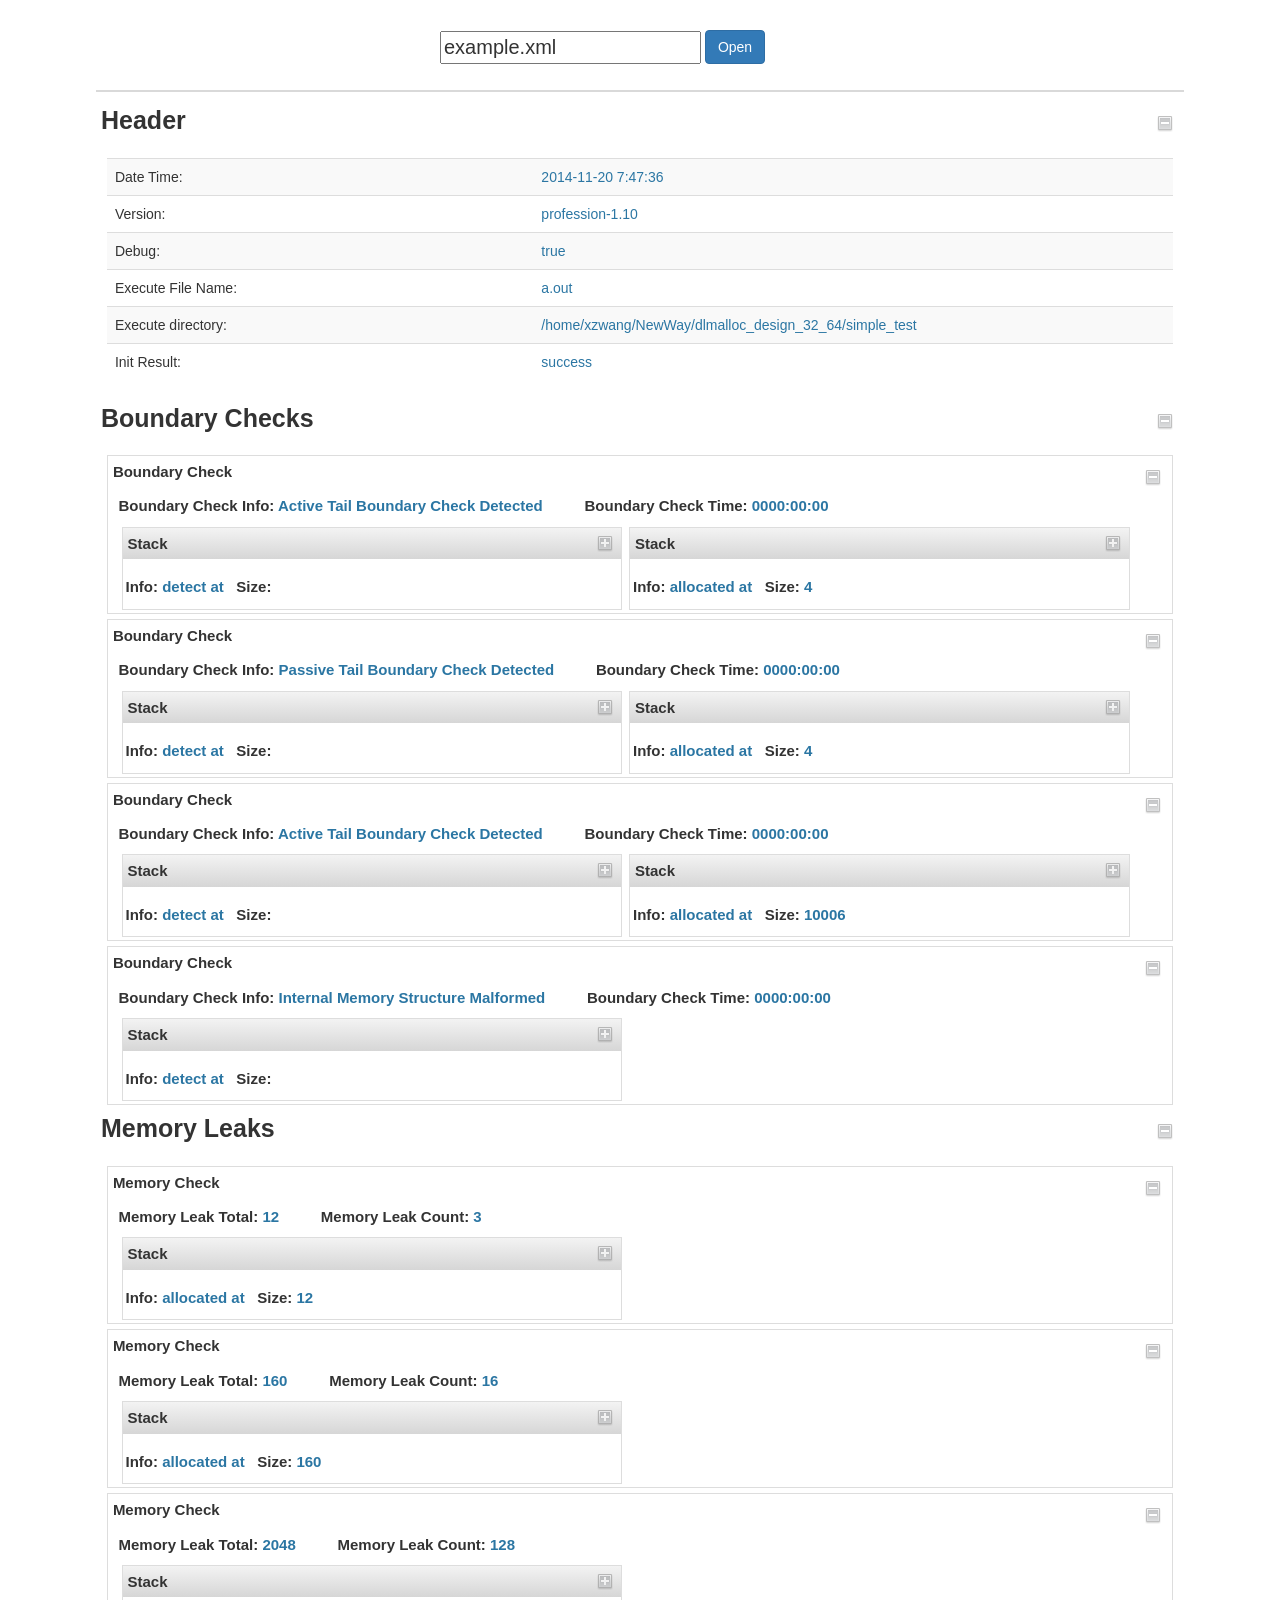
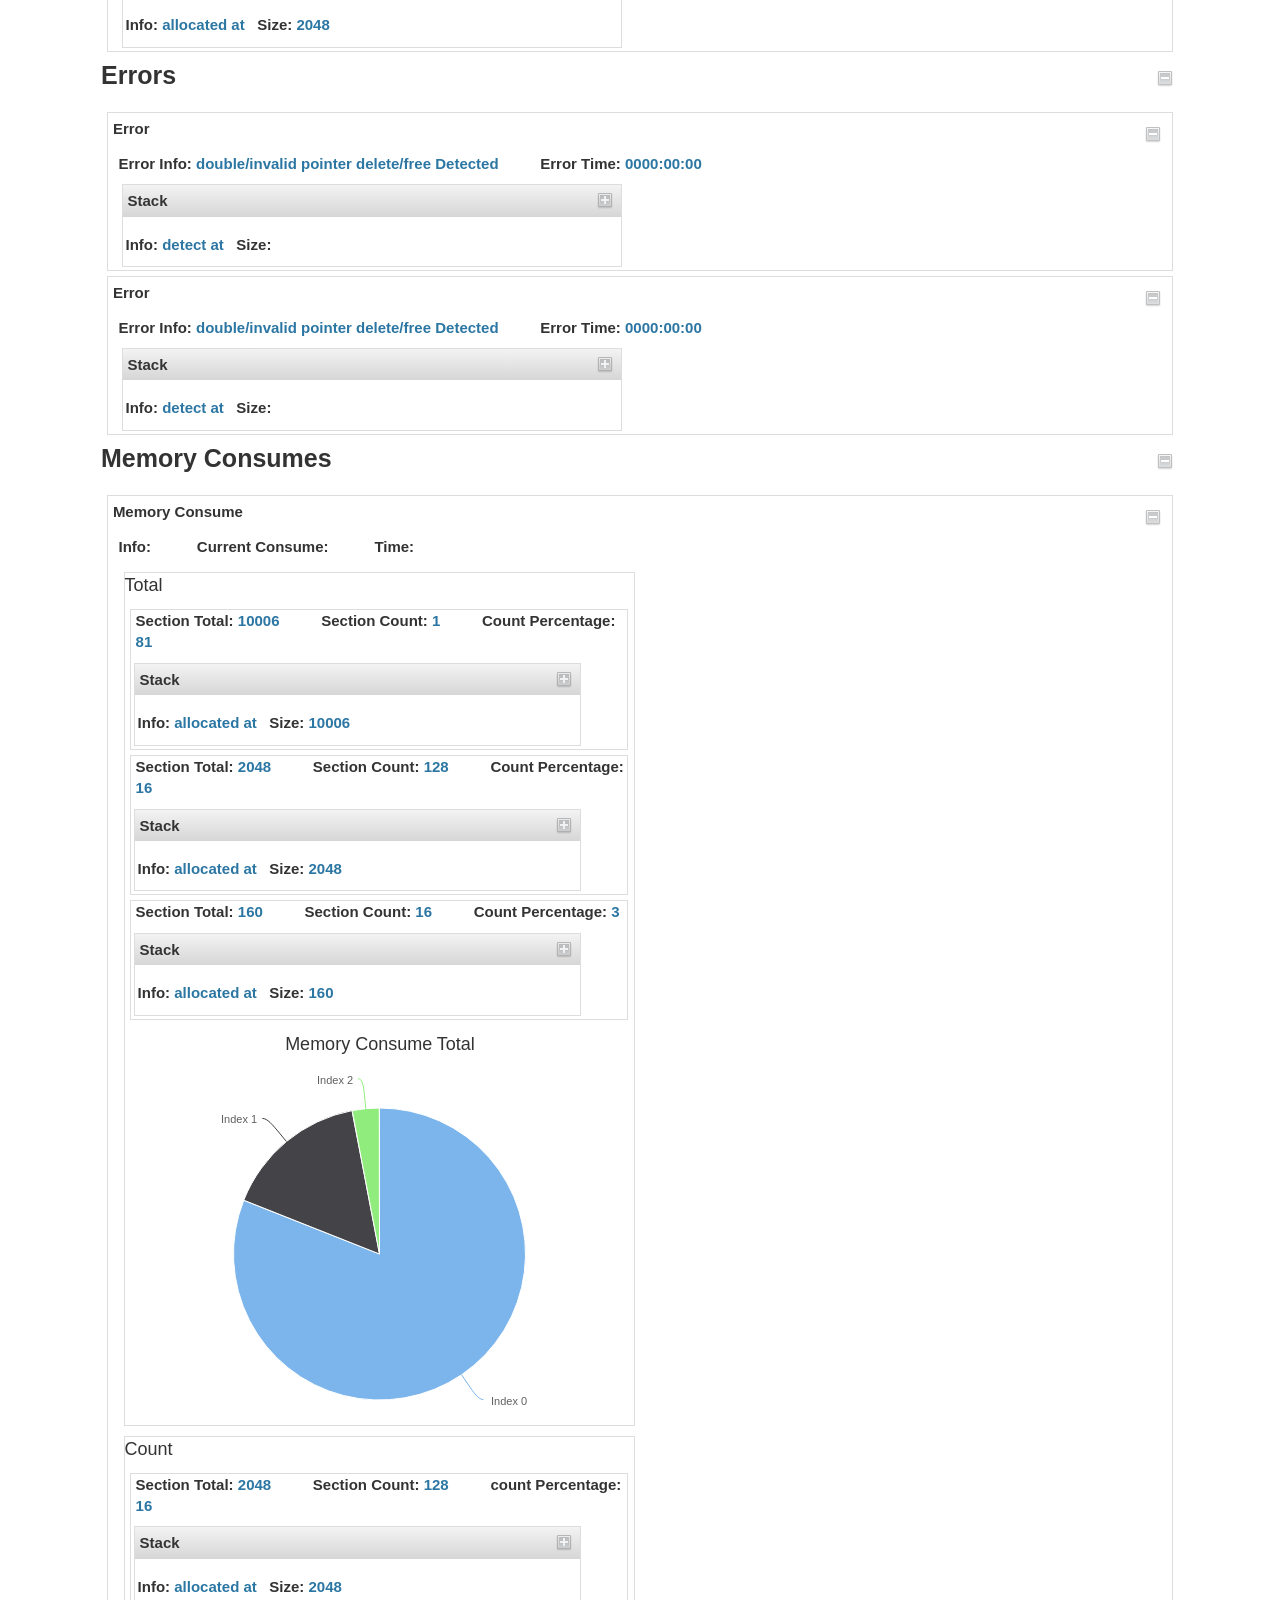
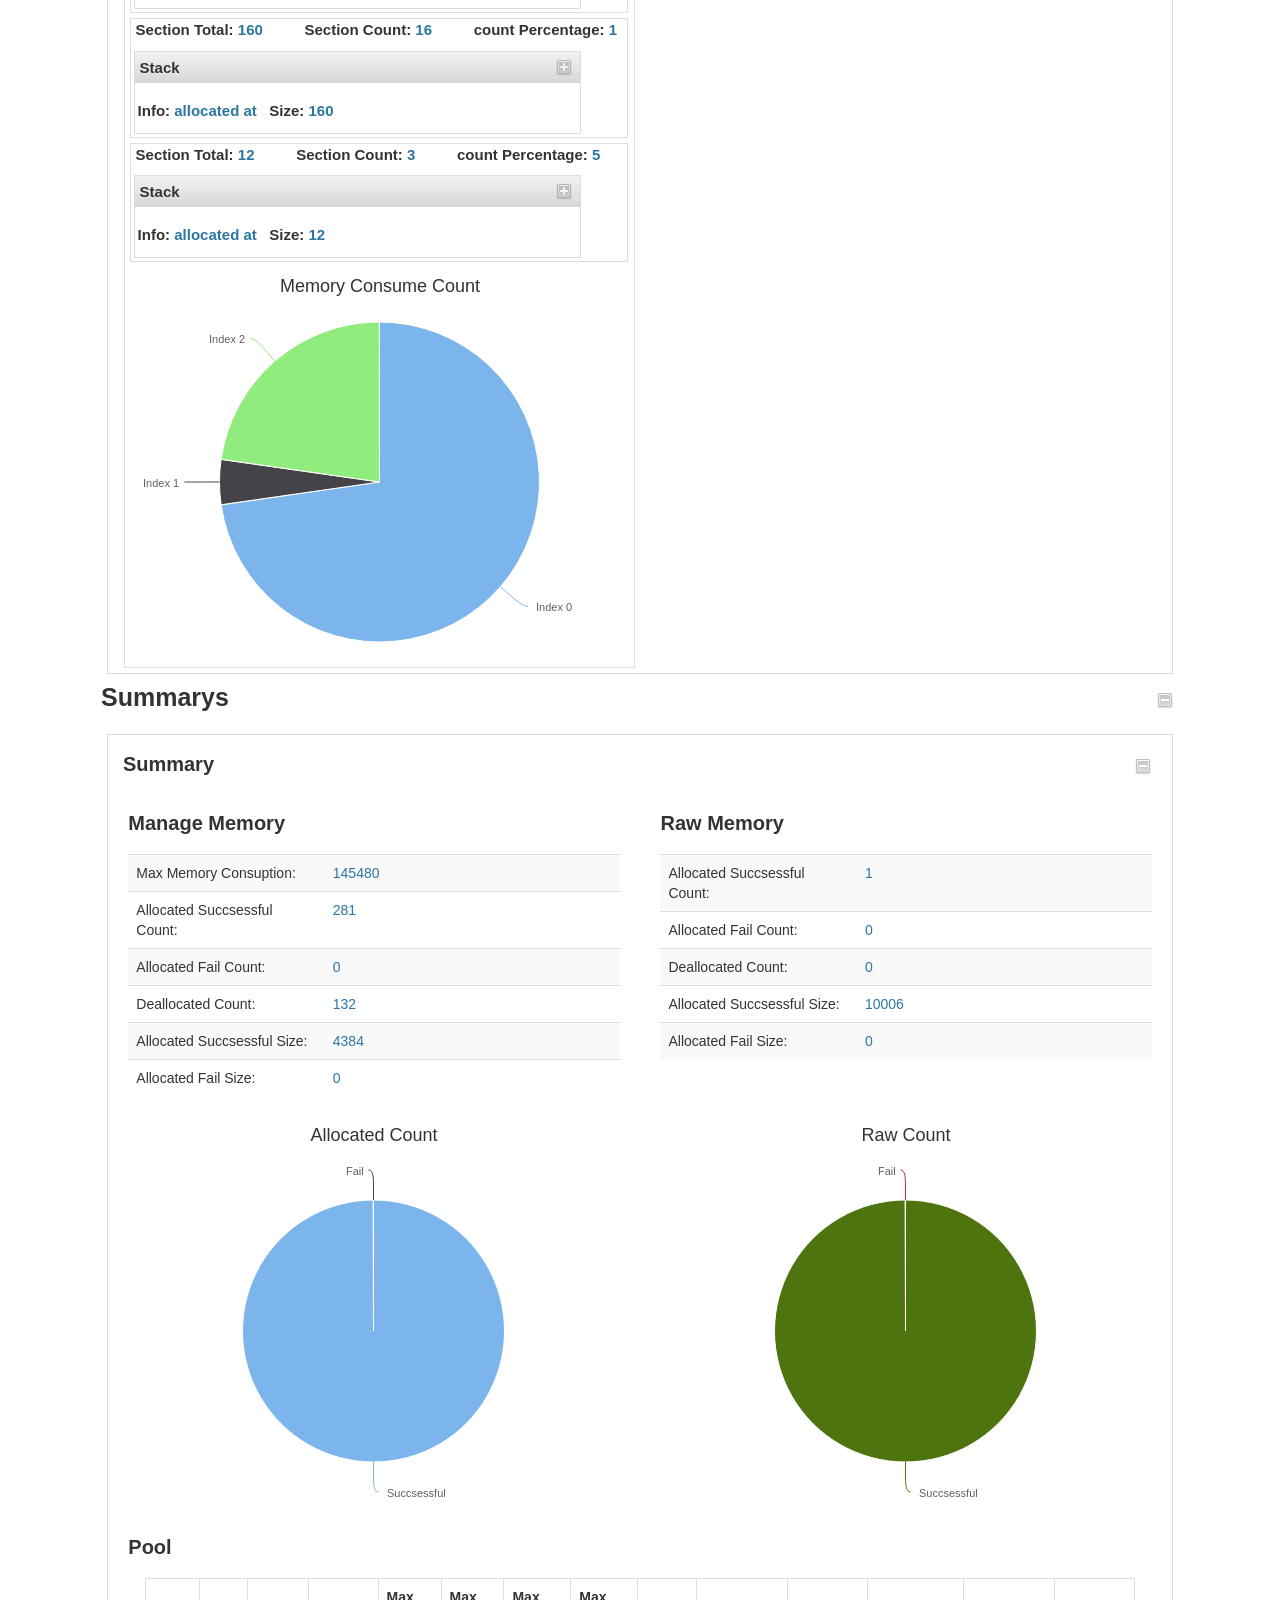
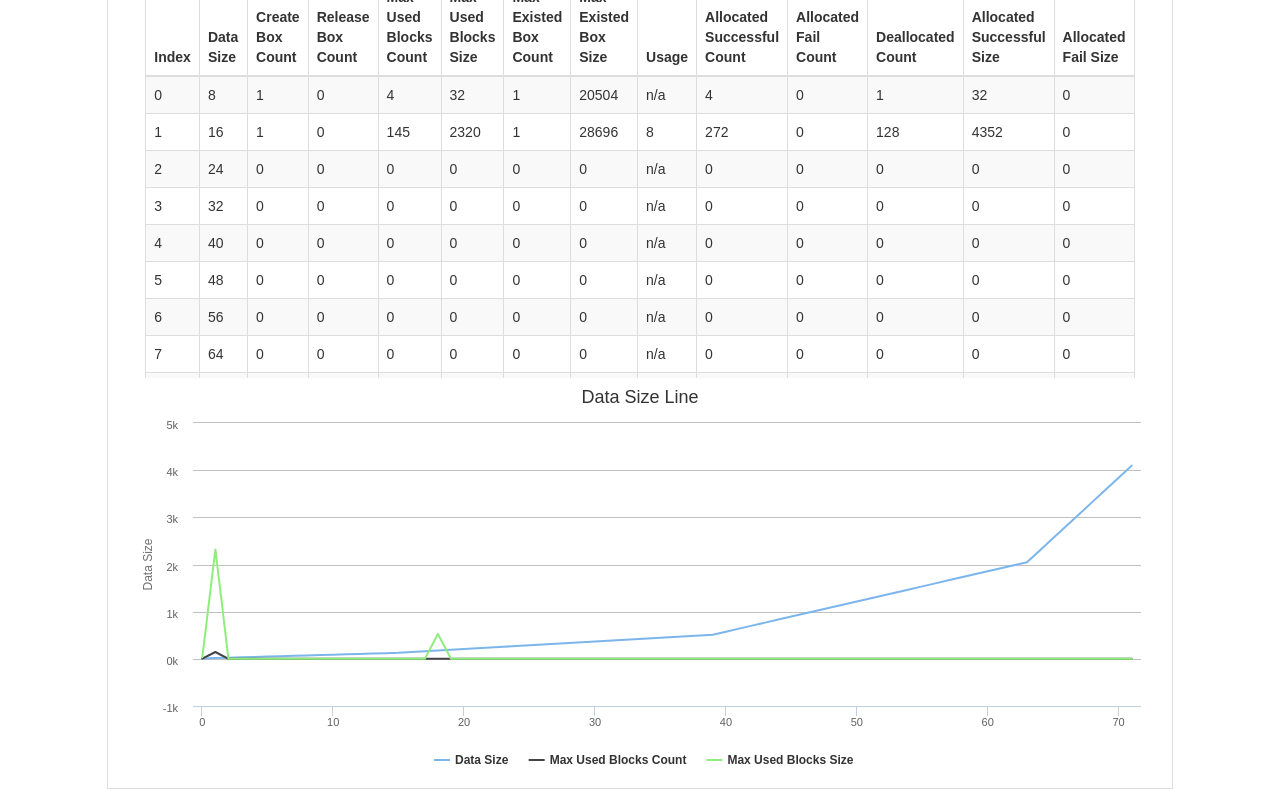
<file: memory_manager/index.html>
<!DOCTYPE html>
<html>
<head>
<meta http-equiv="Content-Type" content="text/html; charset=utf-8" />
<link type="text/css" rel="stylesheet" href="css/bootstrap.css" />
<link type="text/css" rel="stylesheet" href="css/main.css" />
<script type="text/javascript" src="js/jquery-1.11.1.js"></script>
<script type="text/javascript" src="js/highcharts.src.js"></script>
<script type="text/javascript" src="js/can.jquery.js"></script>
<script type="text/javascript" src="js/bootstrap.min.js"></script>
<script type="text/javascript" src="js/can.ejs.js"></script>
<script type="text/javascript" src="js/can.fixture.js"></script>
<script type="text/javascript" src="js/xml2json.js"></script>
<script type="text/javascript" src="js/main.js"></script>
</head>
<body>
	<div class="file">
		<input type="text" class="file-name" value="example.xml" />
		<a href="javascript:void(0);" class="btn open-file btn-primary">Open</a>
	</div>
	<div class="separator"></div>
	<div class="main"></div>
</body>
</html>
</file>
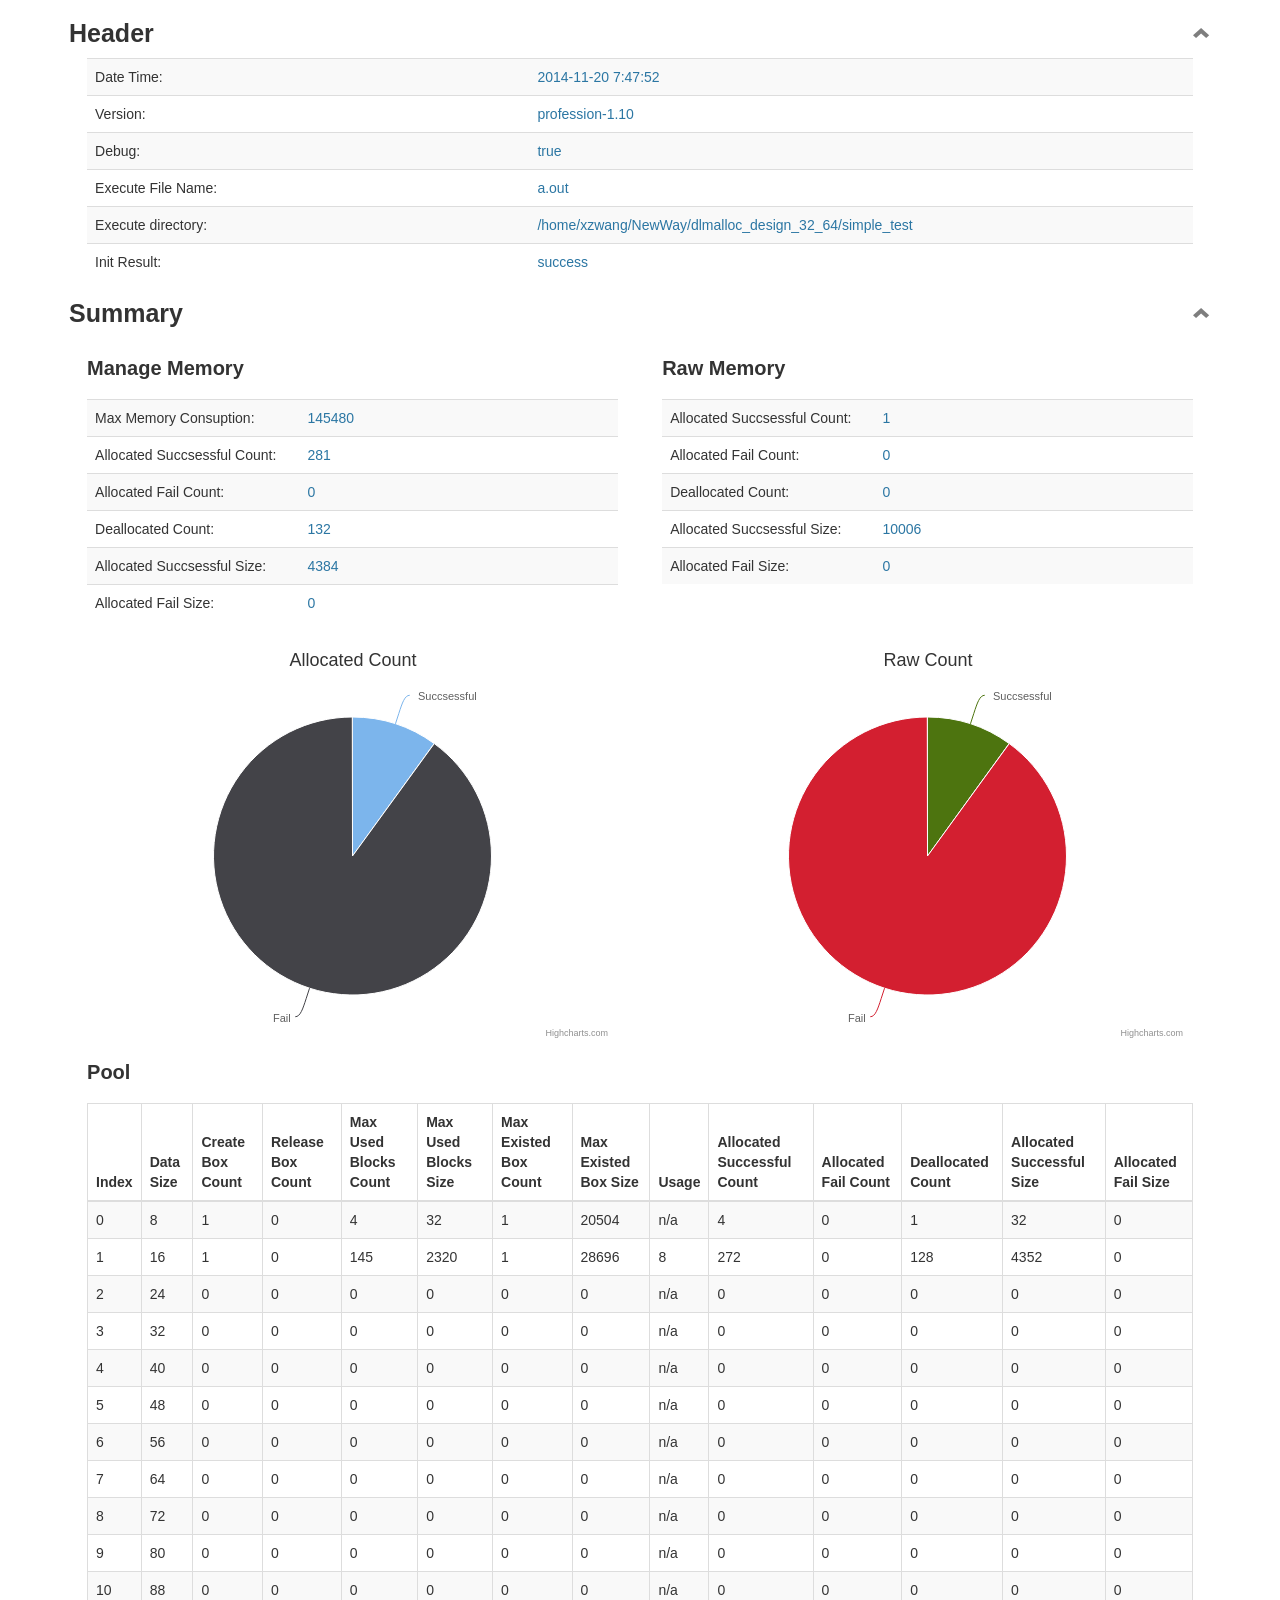
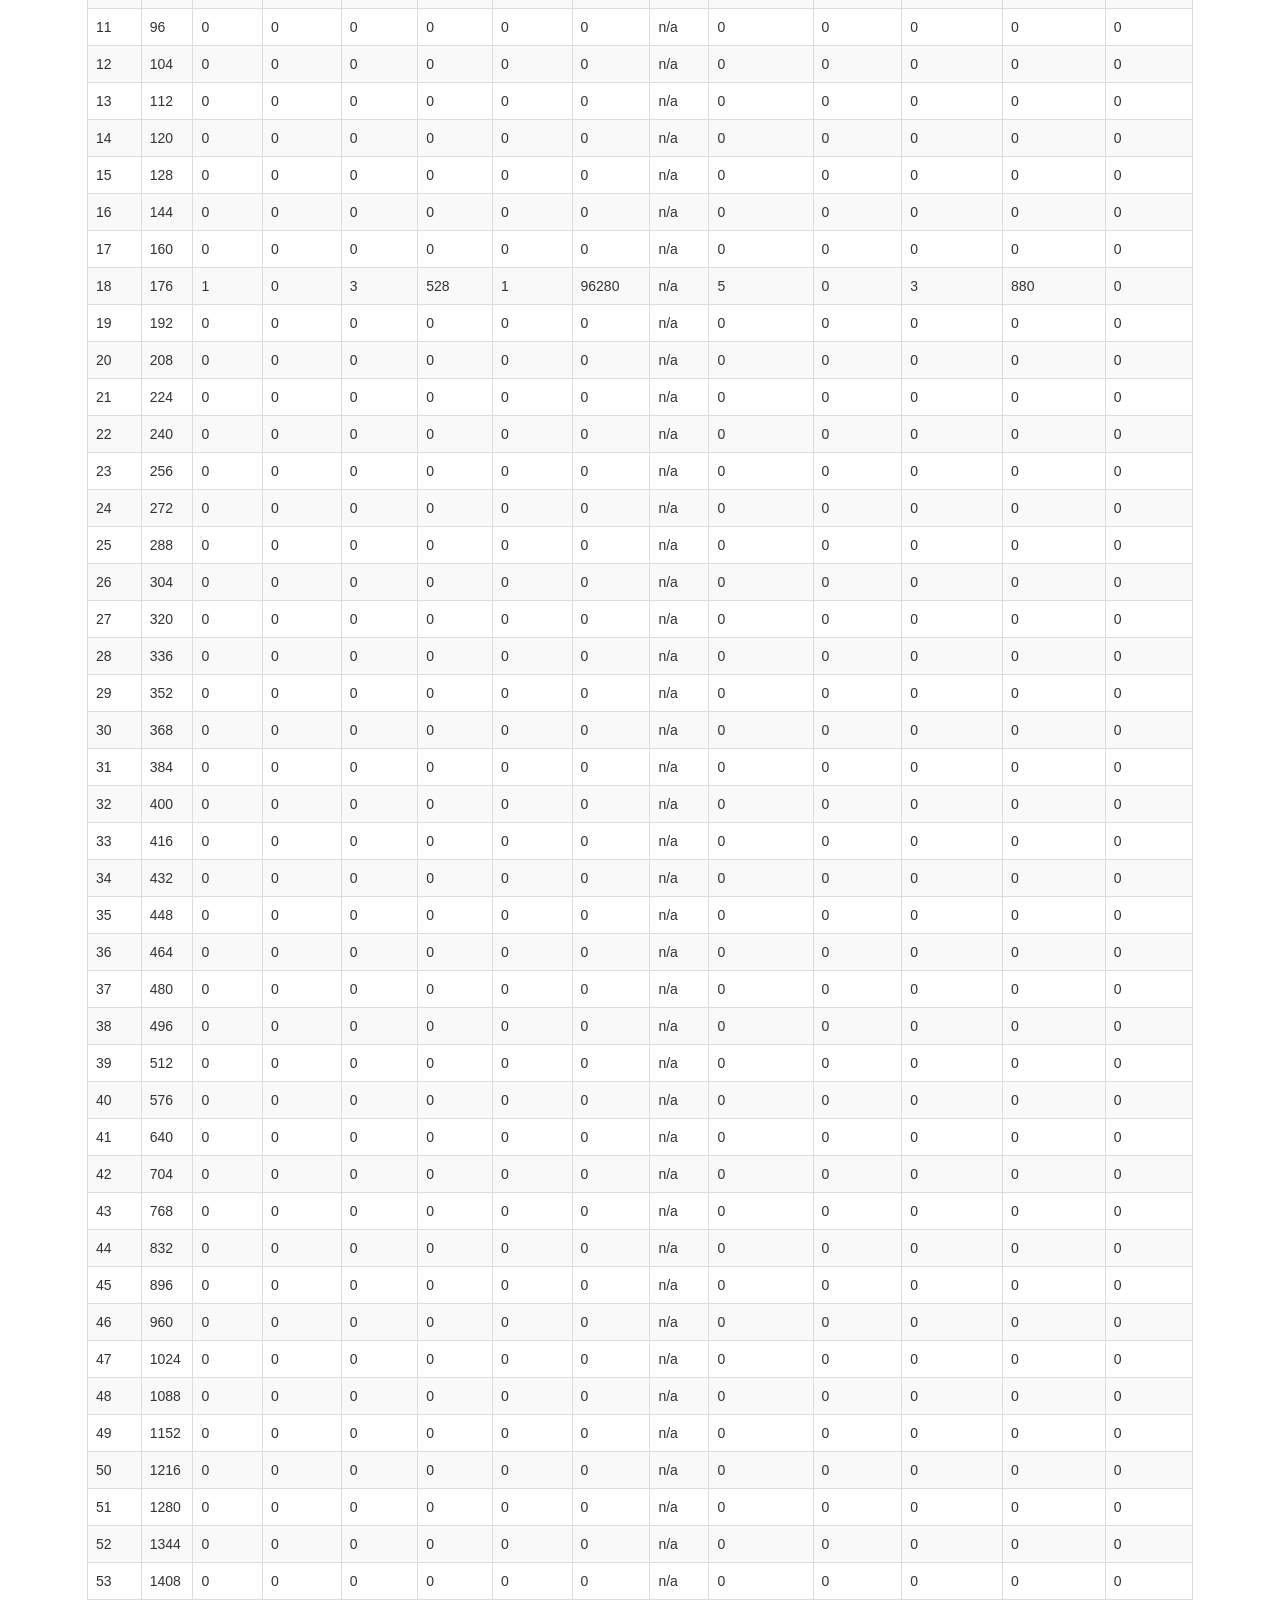
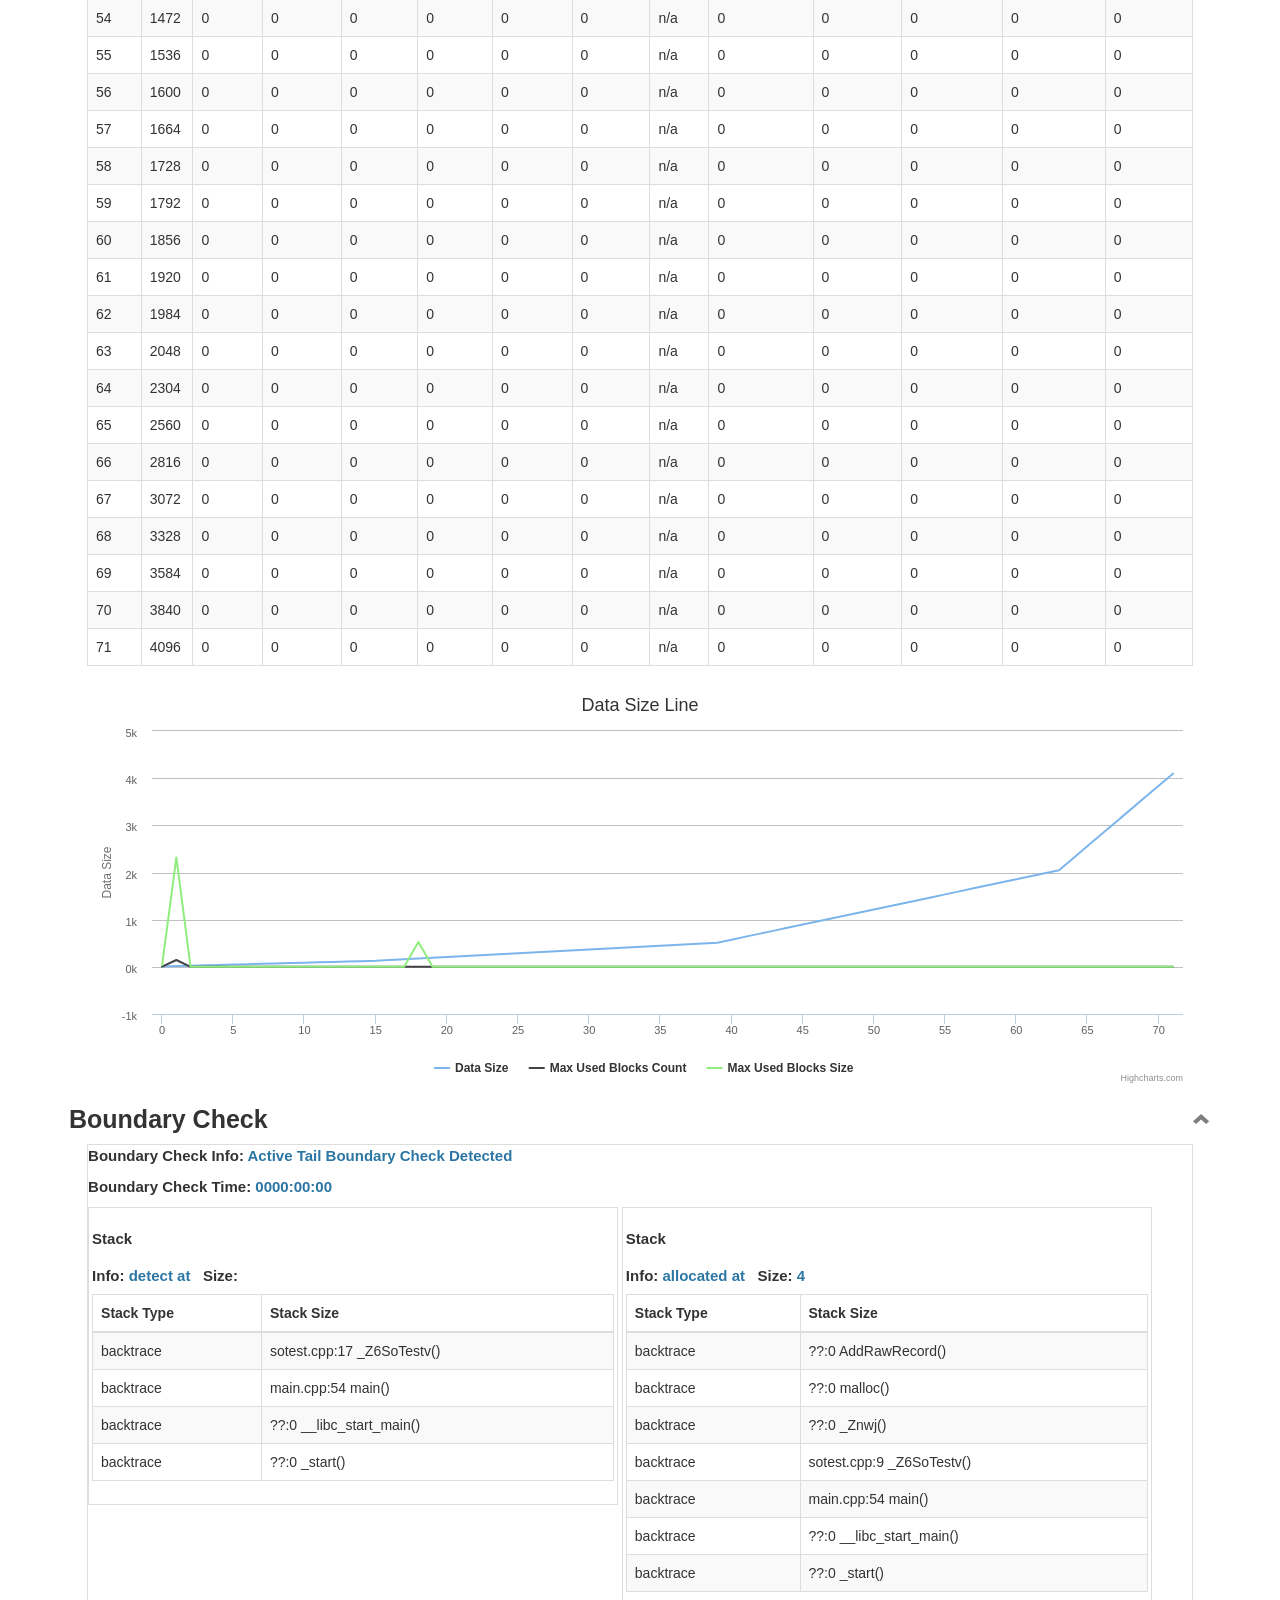
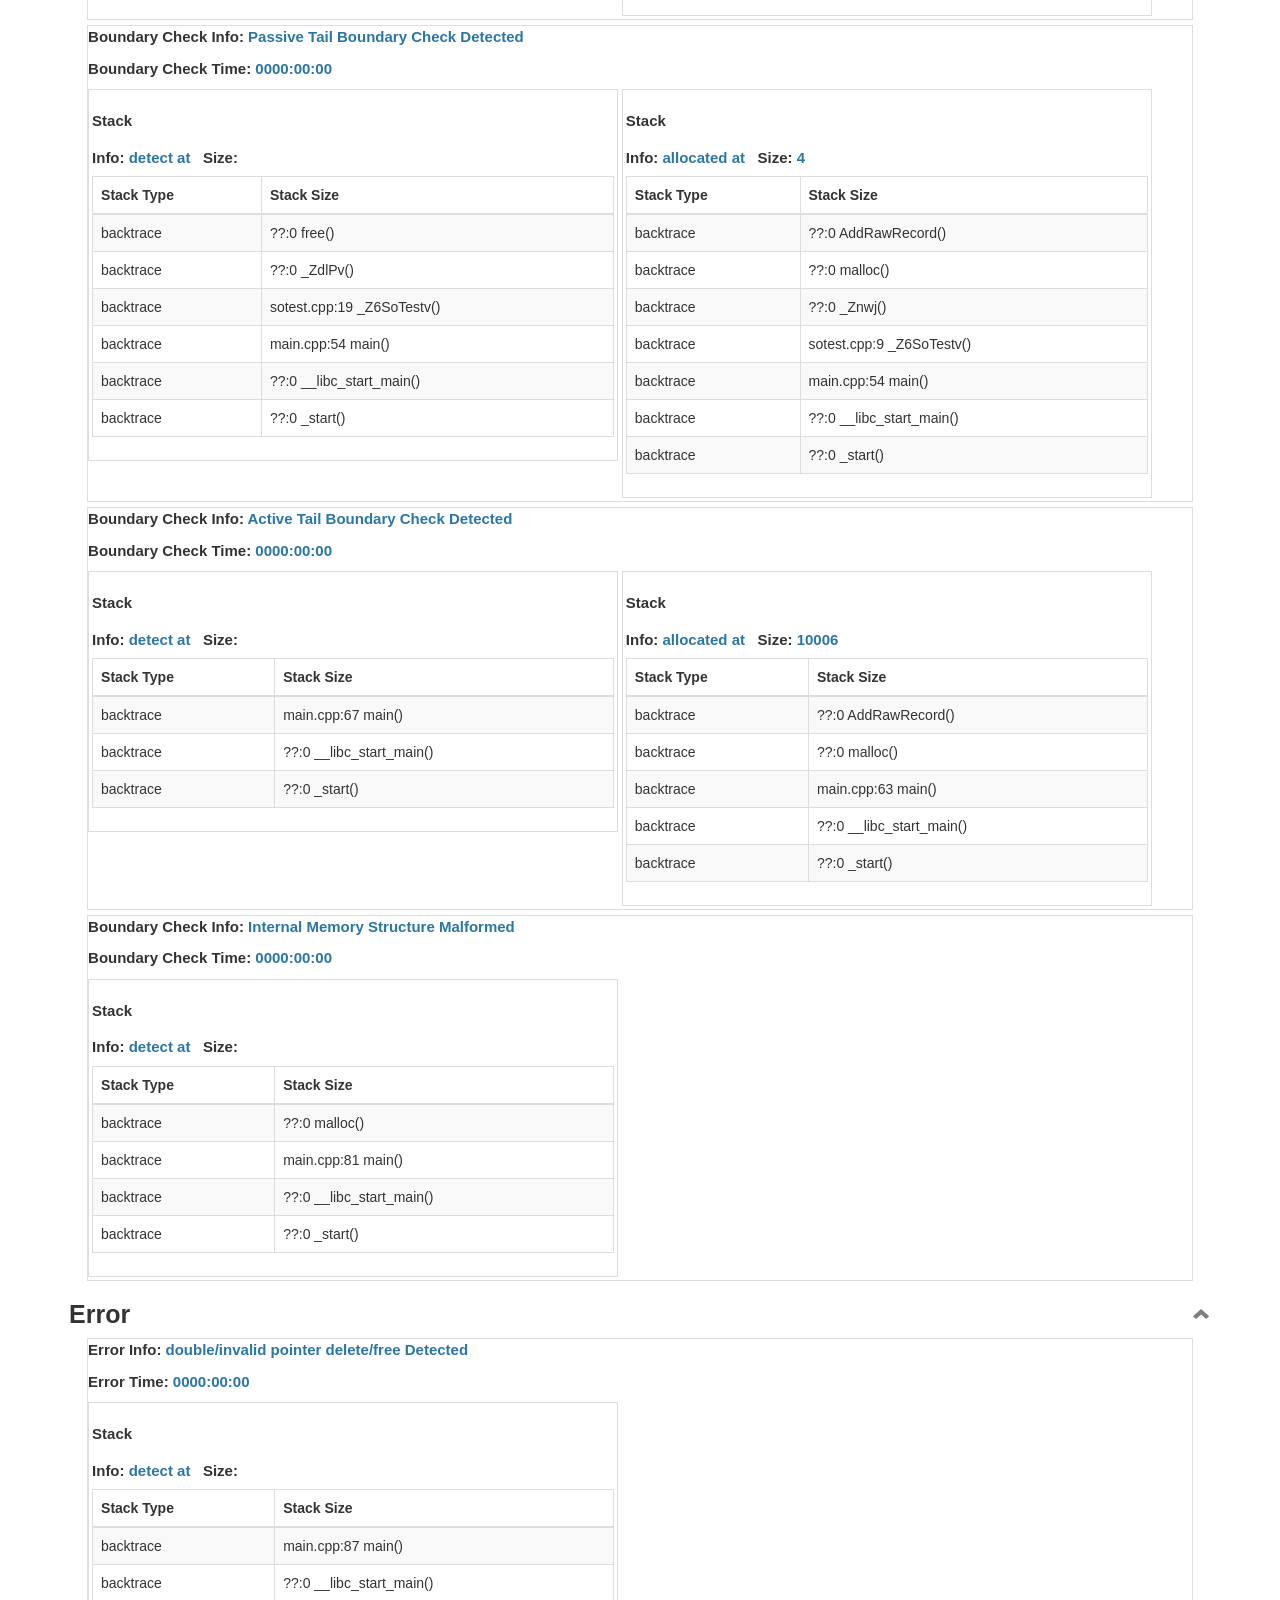
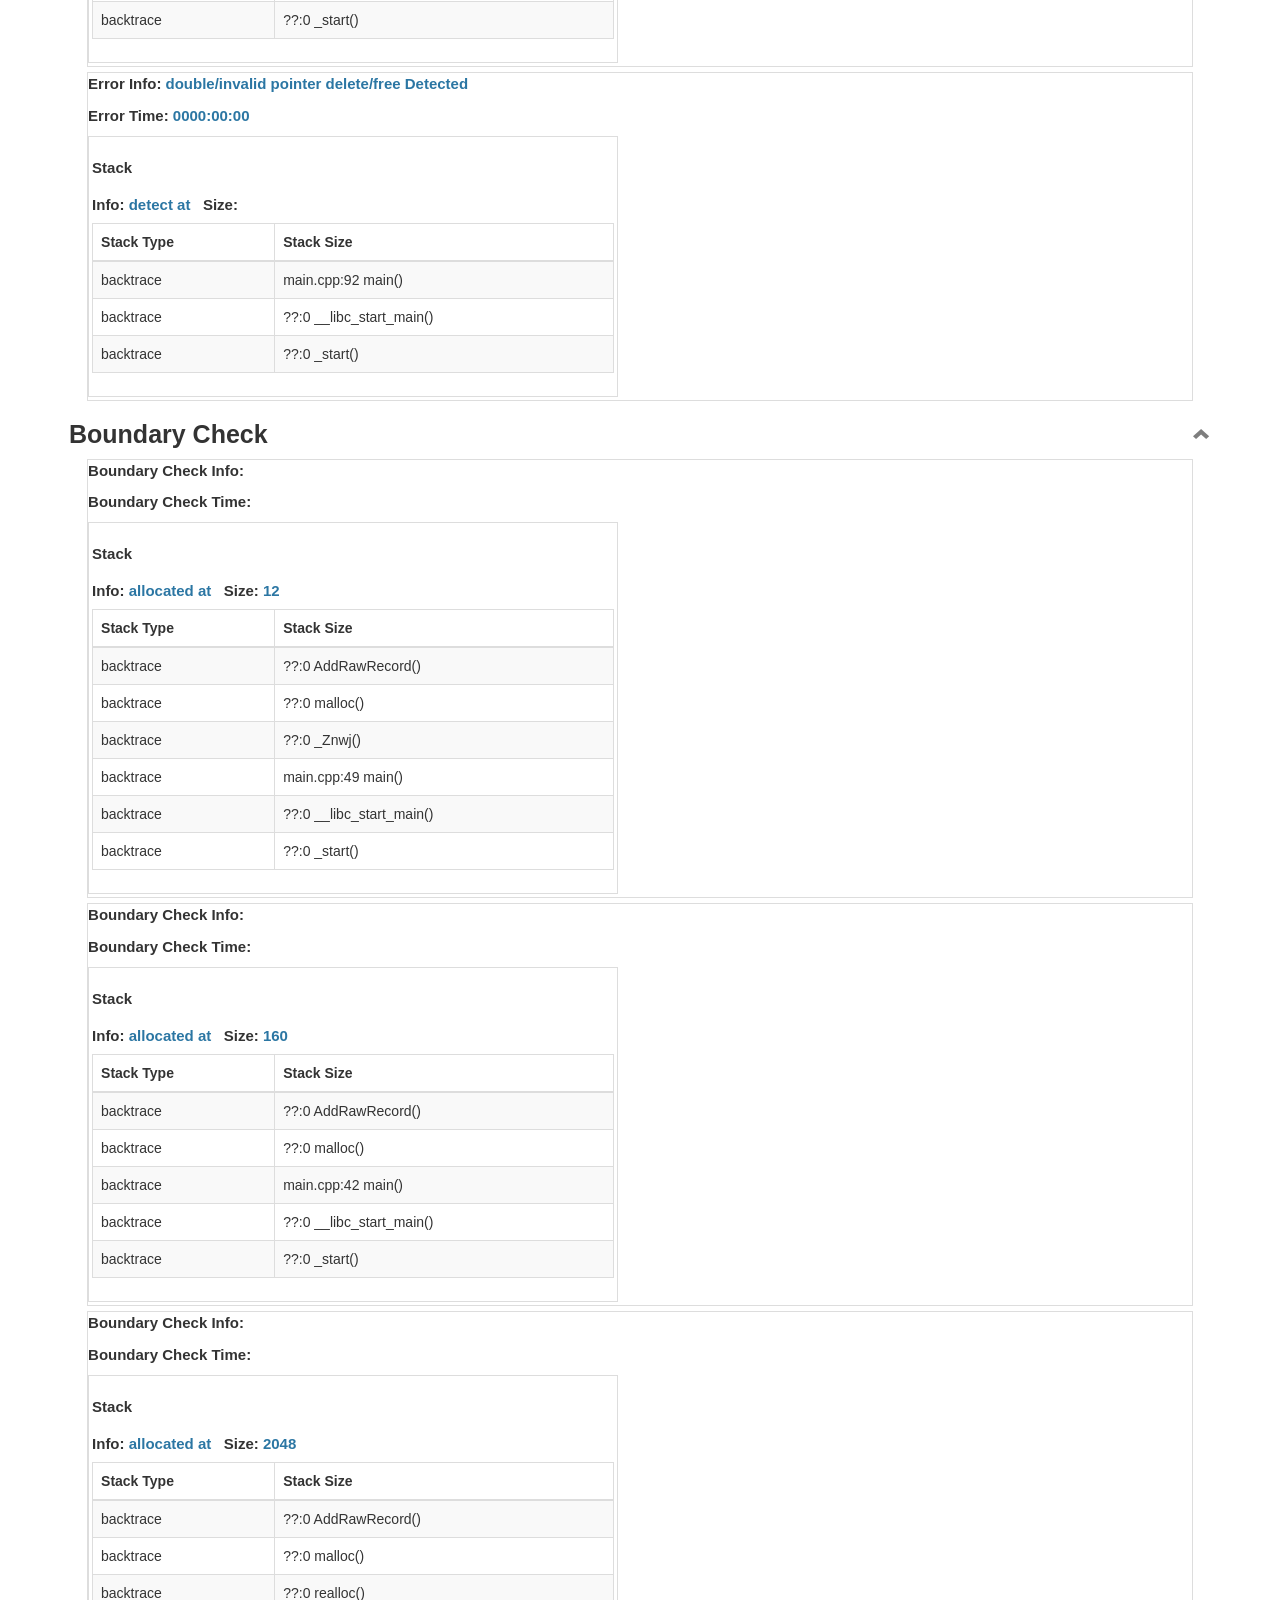
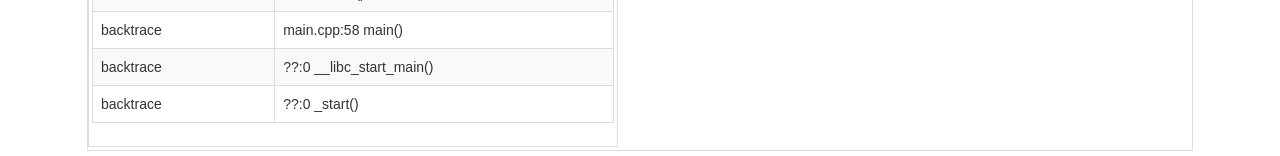
<file: xiaozhou/index.html>
<!DOCTYPE html>
<html>
<head>
<link type="text/css" rel="stylesheet" href="css/bootstrap.css" />
<link type="text/css" rel="stylesheet" href="css/main.css" />
<script type="text/javascript" src="js/jquery-1.11.1.js"></script>
<script type="text/javascript" src="js/highcharts.src.js"></script>
<script type="text/javascript" src="js/can.jquery.js"></script>
<script type="text/javascript" src="js/bootstrap.min.js"></script>
<script type="text/javascript" src="js/can.ejs.js"></script>
<script type="text/javascript" src="js/can.fixture.js"></script>
<script type="text/javascript" src="js/xml2json.js"></script>
<script type="text/javascript" src="js/main.js"></script>
</head>
<body>
	<div class="header"></div>
	<div class="summary"></div>
	<div class="boundary-check"></div>
	<div class="error"></div>
	<div class="memory-leak"></div>
	<div class="memory-consume"></div>
</body>
</html>
</file>
<file: memory_manager/css/main.css>
body>* {
	width: 85%;
	margin: auto;
	margin-bottom: 5px;
}

.name {
	width: 40%;
}

h1 {
	font-size: 25px;
	font-weight: bold;
}

h2 {
	font-size: 20px;
	font-weight: bold;
}

h3 {
	font-size: 15px;
	font-weight: bold;
}

.file {
	width: 400px;
	height: 50px;
	margin: auto;
	margin-top: 30px;
}

.file>* {
	vertical-align: middle;
}

.file-name {
	height: 33px;
	font-size: 20px;
}

.separator {
	height: 2px;
	background: gray;
	margin-top: 10px;
	margin-bottom: 10px;
	opacity: 0.3;
}

.summary h2 {
	margin-bottom: 20px;
	display: block;
}

.hide {
	display: none;
}

.value {
	width: 60%;
	color: #2B76A3;
}

.hide_button {
	float: right;
	background: url(../images/close.png) no-repeat;
	height: 32px;
	width: 32px;
	margin-right: 3px;
	opacity: 0.5;
}

.memory-consume-section {
	border: solid 1px #ddd;
	margin-top: 5px;
	margin-bottom: 5px;
}

.hide_button.section_hide {
	background: url(../images/open.png) no-repeat;
}

.section_title {
	margin-left: 5px;
	margin-top: 0px;
}

.section_head {
	margin-bottom: 8px;
	padding-top: 5px;
	padding-bottom: 5px;
}

.stack .section_head {
	background-color: #BEBEBE;
	border-color: #CECECE;
	border-width: 1px 0px 1px 0px;
	background-image: -moz-linear-gradient(top, #F3F3F3, #D6D6D6);
	background-image: -webkit-gradient(linear, 0 0, 0 100%, from(#F3F3F3), to(#D6D6D6));
	background-image: -webkit-linear-gradient(top, #F3F3F3, #D6D6D6);
	background-image: -o-linear-gradient(top, #F3F3F3, #D6D6D6);
	background-image: linear-gradient(to bottom, #F3F3F3, #D6D6D6);
	background-repeat: repeat-x;
	filter: progid:DXImageTransform.Microsoft.gradient(startColorstr='#ffF3F3F3', endColorstr='#ffD6D6D6', GradientType=0);
}

.section_content {
	width: 98%;
	margin: auto;
}

.summary .manage-memory {
	width: 48%;
	float: left;
}

.summary .raw-memory {
	width: 48%;
	float: right;
}

.summary .pool {
	clear: both;
}

.summary-content {
	border: solid 1px #ddd;
	padding: 10px;
	margin-bottom: 10px;
}

.summary-content .section_title {
	font-size: 20px;
	font-weight: bold;
}

.pool-table-container {
	height: 400px;
	overflow-y: scroll;
}

.summary .pool table {
	width: 96%;
	margin: auto;
}

.summary .summary-pie {
	clear: both;
}

.summary .summary-pie .manage-pie {
	width: 48%;
	float: left;
}

.summary .summary-pie .raw-pie {
	width: 48%;
	margin-left: 52%;
}

.stack {
	display: inline-block;
	width: 48%;
	border: solid 1px #ddd;
	margin-bottom: 3px;
	margin-left: 3px;
	padding-bottom: 3px;
}

.stack h3 {
	margin-left: 3px;
}

.stack .hide_button {
	position: relative;
	top: -6px;
	margin-right: 0px;
	opacity: 0.5;
}

.hide_button:hover {
	opacity: 1;
}

.stack .section_content {
	width: 98%;
}

.stack .section_head .section_title, .inner-section .section_head .section_title {
	font-size: 15px;
	font-weight: bold;
}

.inner-header {
	font-size: 15px;
	font-weight: bold;
	margin-left: 1%;
}

.inner-section {
	border: solid 1px #ddd;
	margin-bottom: 5px;
}

.memory-consume-total, .memory-consume-count {
	margin: 5px;
	border: solid 1px #ddd;
}

.memory-consume-total-title, .memory-consume-count-title {
	font-size: 18px;
	font-style: bold;
}

.memory-consume-count, .memory-consume-total  {
	display: inline-block;
	vertical-align: top;
	width: 49%;
}

.memory-consume-total .stack , .memory-consume-count .stack{
	width: 90%;
}
</file>
<file: xiaozhou/css/main.css>
body > * {
	width: 90%;
	margin: auto;
	margin-bottom: 5px;
}

.name {
	width: 40%;
}

h1 {
	font-size: 25px;
	font-weight: bold;
}

h2 {
	font-size: 20px;
	font-weight: bold;
}

h3 {
	font-size: 15px;
	font-weight: bold;
}

.summary h2 {
	margin-bottom: 20px;
	display: block;
}

.value {
	width: 60%;
	color: #2B76A3;
}

.hide_button {
	float: right;
	background: url(../images/icon_sprite.svg) 0 -3350px no-repeat;
	height: 10px;
	width: 20px;
	margin-right: 3px;
	margin-top: 8px;
	opacity: 0.5;
}

.hide_button.section_hide {
	background: url(../images/icon_sprite.svg) 0 -3400px no-repeat;
}

.section_title {
	margin-left: 5px;
}

.section_head {
	margin-bottom: 8px;
}

.section_content {
	width: 96%;
	margin: auto;
}

.summary .manage-memory {
	width: 48%;
	float: left;
}

.summary .raw-memory {
	width: 48%;
	float: right;
}

.summary .pool {
	clear: both;
}

.summary .summary-pie {
	clear: both;
}

.summary .summary-pie .manage-pie {
	width: 48%;
	float: left;
}

.summary .summary-pie .raw-pie {
	width: 48%;
	margin-left: 52%;
}

.stack {
	display: inline-block;
	width: 48%;
	border: solid 1px #ddd;
	margin-bottom: 3px;
	padding: 3px;
}

.inner-header {
	font-size: 15px;
	font-weight: bold;
}

.inner-section {
	border: solid 1px #ddd;
	margin-bottom: 5px;
}
</file>
